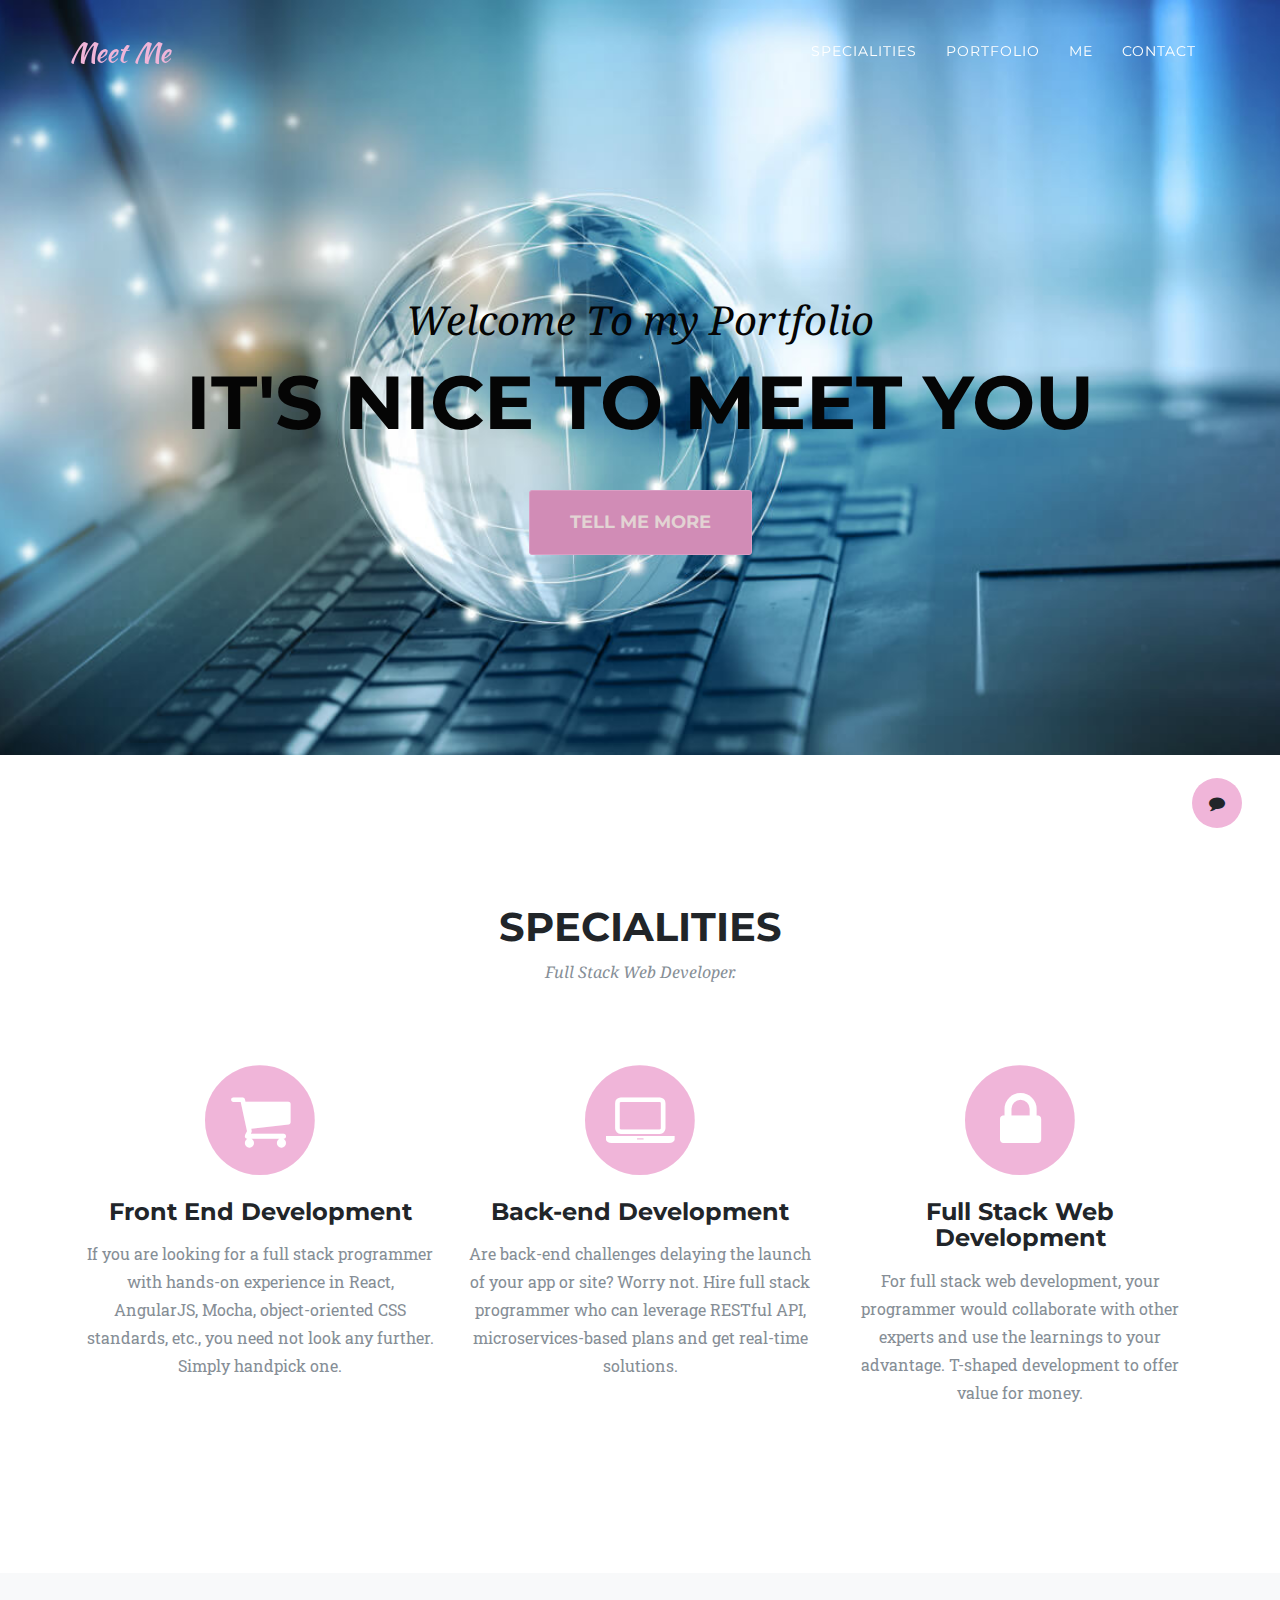
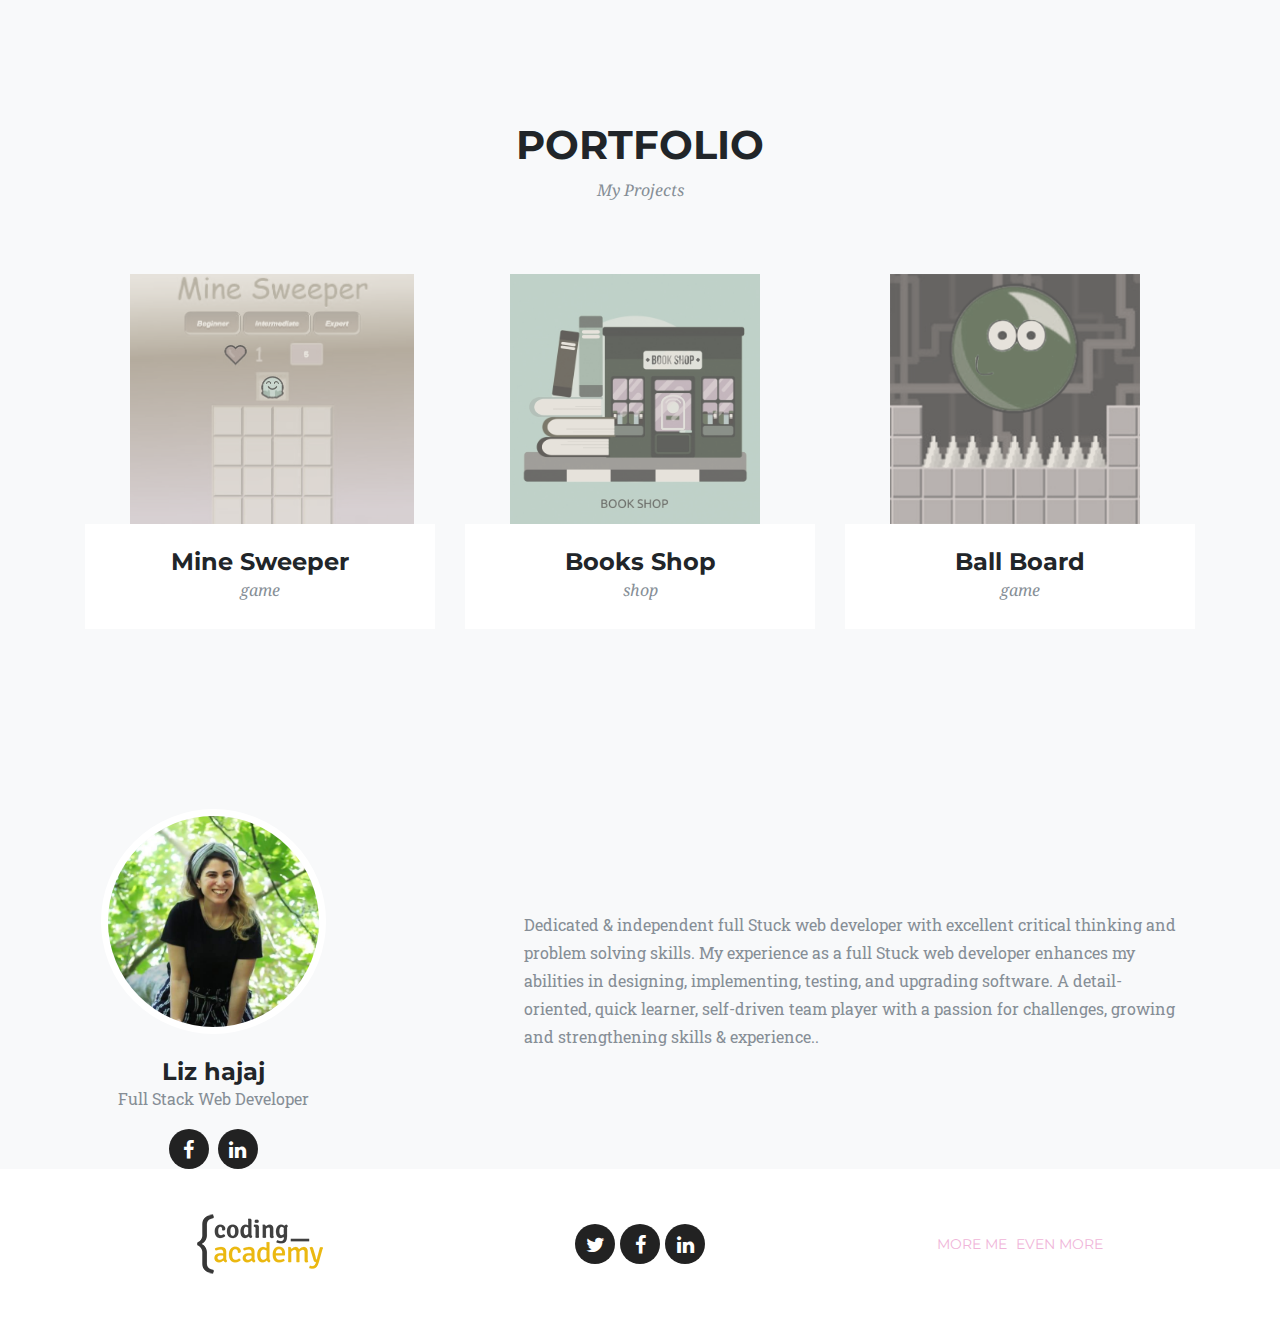
<file: index.html>
<!DOCTYPE html>
<html lang="en">

<head>

    <meta charset="utf-8">
    <meta name="viewport" content="width=device-width, initial-scale=1, shrink-to-fit=no">
    <meta name="description" content="">
    <meta name="author" content="">

    <title>Coding Academy</title>

    <!-- Bootstrap core CSS -->
    <link href="vendor/bootstrap/css/bootstrap.min.css" rel="stylesheet">

    <!-- Custom fonts for this template -->
    <link href="vendor/font-awesome/css/font-awesome.min.css" rel="stylesheet" type="text/css">
    <link href="https://fonts.googleapis.com/css?family=Montserrat:400,700" rel="stylesheet" type="text/css">
    <link href='https://fonts.googleapis.com/css?family=Kaushan+Script' rel='stylesheet' type='text/css'>
    <link href='https://fonts.googleapis.com/css?family=Droid+Serif:400,700,400italic,700italic' rel='stylesheet' type='text/css'>
    <link href='https://fonts.googleapis.com/css?family=Roboto+Slab:400,100,300,700' rel='stylesheet' type='text/css'>

    <!-- Custom styles for this template -->
    <link href="css/ca-gallery.css" rel="stylesheet">

</head>

<body onload="onInit()" id="page-top">
    <div class="offcanvas-btn" onClick="openCanvas()">
        <i class="fa fa-comment" aria-hidden="true"></i>
    </div>
    <aside class="offcanvas-aside">

        <!-- Contact -->
        <section id="contact">
            <h4>Contact Me</h4>
            <form>
                <div class="mb-3">
                    <label for="exampleFormControlInput1" class="form-label">Email address</label>
                    <input type="email" class="form-control mail" id="exampleFormControlInput1" placeholder="name@example.com" required>
                    <label for="FormControlInput1" class="mt-3 form-label">Subject</label>
                    <input type="text" class="form-control subject" id="exampleFormControlInput1" placeholder="Message subject" required>
                </div>
                <div class="mb-3">
                    <label for="exampleFormControlTextarea1" class="form-label">Comment</label>
                    <textarea class="form-control msg" id="exampleFormControlTextarea1" rows="3"></textarea>
                </div>
                <button type="button" onclick="onSub(event)" class="btn btn-primary btn-contact-submit">Submit</button>
            </form>
        </section>

    </aside>

    <!-- Navigation -->
    <nav class="navbar navbar-expand-lg navbar-dark fixed-top" id="mainNav">
        <div class="container">
            <a class="navbar-brand js-scroll-trigger" href="#page-top">Meet Me</a>
            <button class="navbar-toggler navbar-toggler-right" type="button" data-toggle="collapse" data-target="#navbarResponsive" aria-controls="navbarResponsive" aria-expanded="false" aria-label="Toggle navigation">
          <i class="fa fa-bars"></i>
        </button>
            <div class="collapse navbar-collapse" id="navbarResponsive">
                <ul class="navbar-nav ml-auto">
                    <li class="nav-item">
                        <a class="nav-link js-scroll-trigger" href="#services">Specialities</a>
                    </li>
                    <li class="nav-item">
                        <a class="nav-link js-scroll-trigger" href="#portfolio">Portfolio</a>
                    </li>
                    <li class="nav-item">
                        <a class="nav-link js-scroll-trigger" href="#me">Me</a>
                    </li>
                    <li class="nav-item">
                        <a class="nav-link js-scroll-trigger" href="#contact">Contact</a>
                    </li>
                </ul>
            </div>
        </div>
    </nav>

    <!-- Header -->
    <header class="masthead">
        <div class="container">
            <div class="intro-text">
                <div class="intro-lead-in">Welcome To my Portfolio</div>
                <div class="intro-heading">It's Nice To Meet You</div>
                <a class="btn btn-xl js-scroll-trigger" href="#services">Tell Me More</a>
            </div>
        </div>
    </header>

    <!-- Services -->
    <section id="services">
        <div class="container">
            <div class="row">
                <div class="col-lg-12 text-center">
                    <h2 class="section-heading">Specialities</h2>
                    <h3 class="section-subheading text-muted">Full Stack Web Developer.</h3>
                </div>
            </div>
            <div class="row text-center">
                <div class="col-md-4">
                    <span class="fa-stack fa-4x">
              <i class="fa fa-circle fa-stack-2x text-primary"></i>
              <i class="fa fa-shopping-cart fa-stack-1x fa-inverse"></i>
            </span>
                    <h4 class="service-heading">Front End Development</h4>
                    <p class="text-muted"> If you are looking for a full stack programmer with hands-on experience in React, AngularJS, Mocha, object-oriented CSS standards, etc., you need not look any further. Simply handpick one.</p>
                </div>
                <div class="col-md-4">
                    <span class="fa-stack fa-4x">
              <i class="fa fa-circle fa-stack-2x text-primary"></i>
              <i class="fa fa-laptop fa-stack-1x fa-inverse"></i>
            </span>
                    <h4 class="service-heading">Back-end Development</h4>
                    <p class="text-muted">
                        Are back-end challenges delaying the launch of your app or site? Worry not. Hire full stack programmer who can leverage RESTful API, microservices-based plans and get real-time solutions.</p>
                </div>
                <div class="col-md-4">
                    <span class="fa-stack fa-4x">
              <i class="fa fa-circle fa-stack-2x text-primary"></i>
              <i class="fa fa-lock fa-stack-1x fa-inverse"></i>
            </span>
                    <h4 class="service-heading">Full Stack Web Development</h4>
                    <p class="text-muted">For full stack web development, your programmer would collaborate with other experts and use the learnings to your advantage. T-shaped development to offer value for money.</p>
                </div>
            </div>
        </div>
    </section>

    <!-- Portfolio Grid -->
    <section class="bg-light" id="portfolio">
        <div class="container">
            <div class="row">
                <div class="col-lg-12 text-center">
                    <h2 class="section-heading">Portfolio</h2>
                    <h3 class="section-subheading text-muted">My Projects</h3>
                </div>
            </div>
            <div class="row proj">


            </div>
        </div>
        </div>
    </section>


    <!-- Me -->
    <section class="bg-light" id="me" style="padding: 0px;">
        <div class="row">
            <div class="col-sm-4">
                <div class="team-member">
                    <img class="mx-auto rounded-circle" src="img/team/liz.jpg" alt="">
                    <h4>Liz hajaj</h4>
                    <p class="text-muted">Full Stack Web Developer</p>
                    <ul class="list-inline social-buttons">

                        <li class="list-inline-item">
                            <a href="https://www.facebook.com/lizpaz.amir">
                                <i class="fa fa-facebook"></i>
                            </a>
                        </li>
                        <li class="list-inline-item">
                            <a href="https://www.linkedin.com/in/liz-amir-1369b8116/">
                                <i class="fa fa-linkedin"></i>
                            </a>
                        </li>
                    </ul>
                </div>
            </div>
            <div class="col-sm-8 flex-align-center">
                <p class="large text-muted  about-description">Dedicated & independent full Stuck web developer with excellent critical thinking and problem solving skills. My experience as a full Stuck web developer enhances my abilities in designing, implementing, testing, and upgrading software.
                    A detail-oriented, quick learner, self-driven team player with a passion for challenges, growing and strengthening skills & experience..
                </p>
            </div>
        </div>
    </section>


    <!-- Footer -->
    <footer>
        <div class="container">
            <div class="row">
                <div class="col-md-4 flex-align-center">
                    <a href="http://coding-academy.org" target="_blank">
                        <img src="./img/ca-logo.png" alt="">
                    </a>
                </div>
                <div class="col-md-4 flex-align-center">
                    <ul class="list-inline social-buttons flex-align-center">
                        <li class="list-inline-item">
                            <a href="#">
                                <i class="fa fa-twitter"></i>
                            </a>
                        </li>
                        <li class="list-inline-item flex-align-center">
                            <a href="#">
                                <i class="fa fa-facebook"></i>
                            </a>
                        </li>
                        <li class="list-inline-item">
                            <a href="#">
                                <i class="fa fa-linkedin"></i>
                            </a>
                        </li>
                    </ul>
                </div>
                <div class="col-md-4 flex-align-center">
                    <ul class="list-inline quicklinks">
                        <li class="list-inline-item">
                            <a href="#">More Me</a>
                        </li>
                        <li class="list-inline-item">
                            <a href="#">Even More</a>
                        </li>
                    </ul>
                </div>
            </div>
        </div>
    </footer>

    <!-- Portfolio Modals -->

    <!-- Modal 1 -->
    <div class="portfolio-modal modal fade" id="portfolioModal1" tabindex="-1" role="dialog" aria-hidden="true">
        <div class="modal-dialog">
            <div class="modal-content">
                <div class="close-modal" data-dismiss="modal">
                    <div class="lr">
                        <div class="rl"></div>
                    </div>
                </div>
                <div class="container">
                    <div class="row proj-modal">

                    </div>
                </div>
            </div>
        </div>
    </div>


    <!-- Bootstrap core JavaScript -->
    <script src="vendor/jquery/jquery.min.js"></script>
    <script src="vendor/popper/popper.min.js"></script>
    <script src="vendor/bootstrap/js/bootstrap.min.js"></script>

    <!-- Plugin JavaScript -->
    <script src="vendor/jquery-easing/jquery.easing.min.js"></script>

    <!-- Custom scripts for this template -->
    <script src="js/ca-gallery.js"></script>
    <script src="js/offCanvas.js"></script>
    <script src="js/util-service.js"></script>
    <script src="js/service.js"></script>
    <script src="js/main.js"></script>


</body>

</html>
</file>
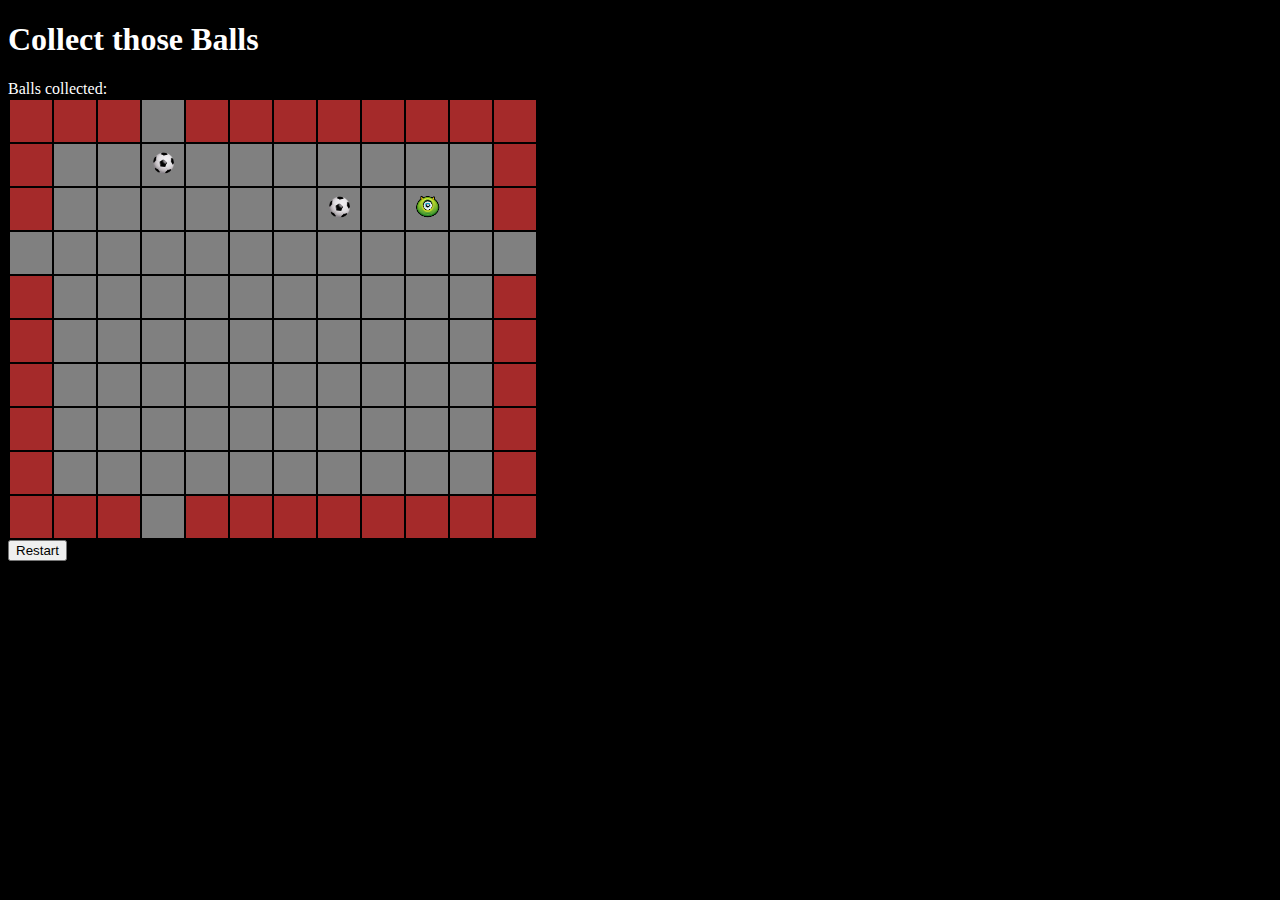
<file: ball-board/index.html>
<!doctype html>
<html lang="en">

<head>
    <link rel="shortcut icon" href="#">
    <meta charset="utf-8">
    <title>Balls</title>
    <link rel="stylesheet" href="css/style.css">
</head>

<body onload="init()" onkeyup="handleKey(event)">
    <h1>Collect those Balls</h1>
    <div class=head> Balls collected:<span></span></div>


    <table>
        <tbody class="board"></tbody>
    </table>

    <button onclick="reset()">Restart</button>

    <audio id="win" src="audio/win.mp3"></audio>
    <audio id="collect" src="audio/collected.mp3"></audio>
    <script src="js/util.js"></script>
    <script src="js/app.js"></script>
</body>

</html>
</file>
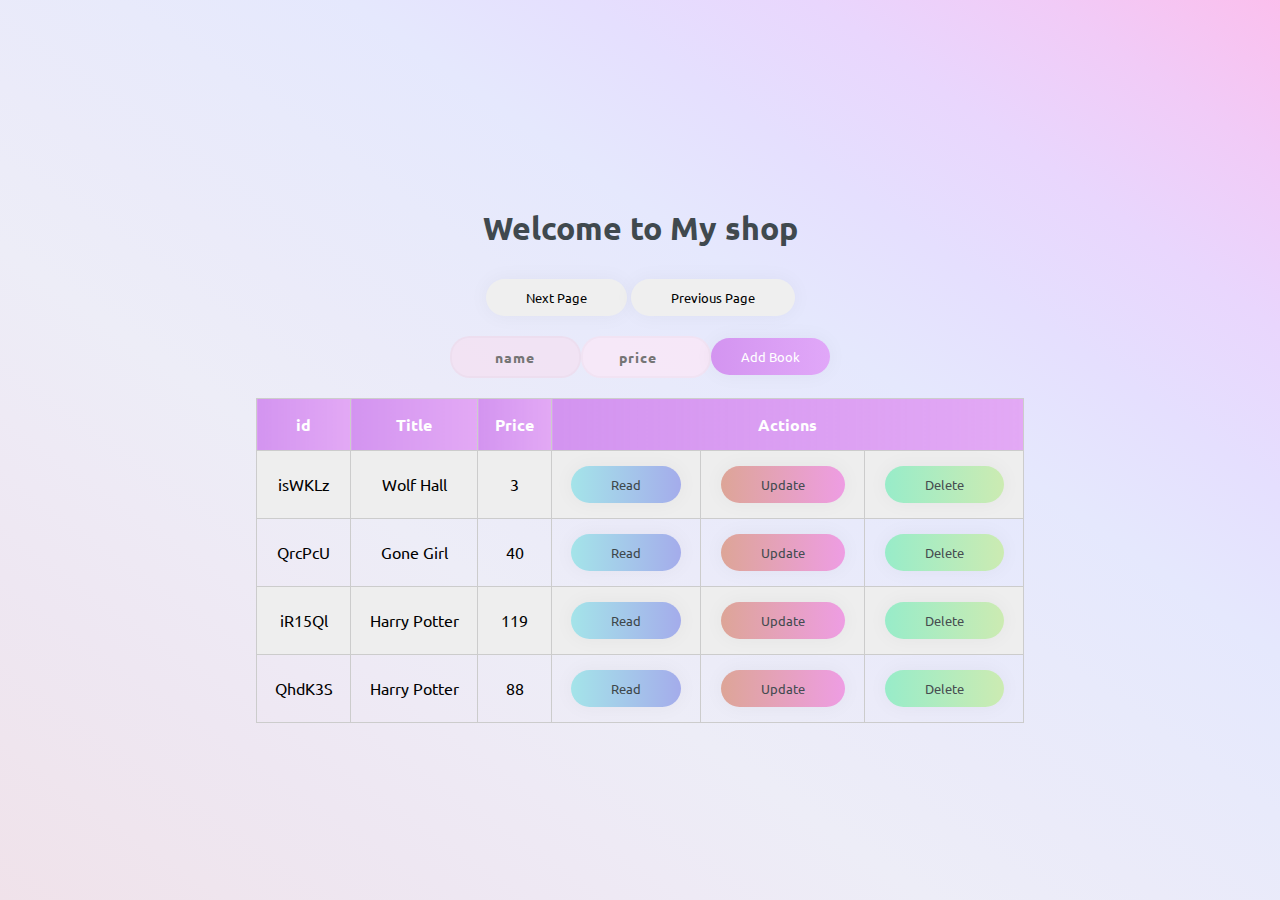
<file: booksShop/index.html>
<!DOCTYPE html>
<html lang="en">

<head>
    <meta charset="UTF-8">
    <link href="https://fonts.googleapis.com/css?family=Ubuntu" rel="stylesheet">
    <meta name="viewport" content="width=device-width, initial-scale=1.0">
    <link rel="stylesheet" href="css/main.css">
    <title>Books Shop</title>
</head>

<body onload="onInit()">
    <h1> Welcome to My shop</h1>
    <div>
        <button class="next btn" onclick="onNextPage()">Next Page</button>
        <button class="prev btn" onclick="onPreviousPage()">Previous Page</button>
    </div>
    <form class="form">
        <input class="name " type="text" name="name" placeholder="name" required>
        <input class="price" type="number" name="price" placeholder="price" required>
        <button class=" add-button" type="button" onclick="onAddBook(event)">Add Book</button>

    </form>

    <table class="table" cellpadding="7">
        <thead>
            <tr>
                <th>id</th>
                <th>Title</th>
                <th>Price</th>
                <th colspan="3">Actions</th>
            </tr>
        </thead>
        <tbody class="table-books">
        </tbody>
    </table>
    <div class="modal" hidden>


    </div>



    <script src="js/util-service.js"></script>
    <script src="js/storage-service.js"></script>
    <script src="js/book-service.js"></script>
    <script src="js/book-controller.js"></script>




</body>

</html>
</file>
<file: css/ca-gallery.css>
body {
    overflow-x: hidden;
    font-family: 'Roboto Slab', 'Helvetica Neue', Helvetica, Arial, sans-serif;
}

p {
    line-height: 1.75;
}

a {
    color: #f0b5d9;
}

a.active,
a:active,
a:focus,
a:hover {
    color: #fec503;
}

h1,
h2,
h3,
h4,
h5,
h6 {
    font-weight: 700;
    font-family: 'Montserrat', 'Helvetica Neue', Helvetica, Arial, sans-serif;
    text-transform: uppercase;
}

section {
    padding: 100px 0;
}

section h2.section-heading {
    font-size: 40px;
    margin-top: 0;
    margin-bottom: 15px;
}

section h3.section-subheading {
    font-size: 16px;
    font-weight: 400;
    font-style: italic;
    margin-bottom: 75px;
    text-transform: none;
    font-family: 'Droid Serif', 'Helvetica Neue', Helvetica, Arial, sans-serif;
}

@media (min-width: 768px) {
    section {
        padding: 150px 0;
    }
}

::-moz-selection {
    background: #f0b5d9;
    text-shadow: none;
}

::selection {
    background: #f0b5d9;
    text-shadow: none;
}

img::selection {
    background: transparent;
}

img::-moz-selection {
    background: transparent;
}

body {
    -webkit-tap-highlight-color: #f0b5d9;
}

.offcanvas-btn {
    z-index: 100000;
    position: fixed;
    bottom: 8%;
    right: 3%;
    height: 50px;
    width: 50px;
    background: #f0b5d9;
    border-radius: 50%;
    display: flex;
    justify-content: center;
    align-items: center;
    cursor: pointer;
    margin-right: 0;
    transition: all 0.3s ease;
}

.offcanvas-btn-open {
    margin-right: 80vw;
}

.offcanvas-aside {
    position: fixed;
    height: 100%;
    background: rgb(196, 166, 189);
    width: 80vw;
    right: -80vw;
    z-index: 10;
    transition: all 0.3s ease;
    display: flex;
    flex-direction: column;
    align-items: center;
    justify-content: space-around;
}

.offcanvas-aside img {
    border-radius: 50%;
}

.offcanvas-aside p {
    text-align: center;
}

.offcanvas-aside .offcanvas-content-suffix {
    height: 20%;
}

@media (min-width: 575px) {
    .offcanvas-btn-open {
        margin-right: 30vw;
    }
    .offcanvas-aside {
        width: 30vw;
        right: -30vw;
    }
}

.offcanvas-aside-open {
    right: 0;
}

#mainNav {
    background-color: #222222;
    z-index: 5;
}

#mainNav .navbar-toggler {
    font-size: 12px;
    right: 0;
    padding: 13px;
    text-transform: uppercase;
    color: rgb(17, 16, 16);
    border: 0;
    background-color: #f0b5d9;
    font-family: 'Montserrat', 'Helvetica Neue', Helvetica, Arial, sans-serif;
    text-transform: uppercase;
}

#mainNav .navbar-brand {
    color: #f0b5d9;
    font-family: 'Kaushan Script', 'Helvetica Neue', Helvetica, Arial, cursive;
}

#mainNav .navbar-brand.active,
#mainNav .navbar-brand:active,
#mainNav .navbar-brand:focus,
#mainNav .navbar-brand:hover {
    color: #f0b5d9;
}

#mainNav .navbar-nav .nav-item .nav-link {
    font-size: 90%;
    font-weight: 400;
    padding: 0.75em 0;
    letter-spacing: 1px;
    color: white;
    font-family: 'Montserrat', 'Helvetica Neue', Helvetica, Arial, sans-serif;
    text-transform: uppercase;
}

#mainNav .navbar-nav .nav-item .nav-link.active,
#mainNav .navbar-nav .nav-item .nav-link:hover {
    color: #f0b5d9;
}

@media (min-width: 992px) {
    #mainNav {
        padding-top: 25px;
        padding-bottom: 25px;
        -webkit-transition: padding-top 0.3s, padding-bottom 0.3s;
        -moz-transition: padding-top 0.3s, padding-bottom 0.3s;
        transition: padding-top 0.3s, padding-bottom 0.3s;
        border: none;
        background-color: transparent;
    }
    #mainNav .navbar-brand {
        font-size: 1.75em;
        -webkit-transition: all 0.3s;
        -moz-transition: all 0.3s;
        transition: all 0.3s;
    }
    #mainNav .navbar-nav .nav-item .nav-link {
        padding: 1.1em 1em !important;
    }
    #mainNav.navbar-shrink {
        padding-top: 0;
        padding-bottom: 0;
        background-color: #222222;
    }
    #mainNav.navbar-shrink .navbar-brand {
        font-size: 1.25em;
        padding: 12px 0;
    }
}

header.masthead {
    text-align: center;
    color: rgb(5, 5, 5);
    background-image: url("../img/web.jpg");
    background-repeat: no-repeat;
    background-attachment: scroll;
    background-position: center center;
    -webkit-background-size: cover;
    -moz-background-size: cover;
    -o-background-size: cover;
    background-size: cover;
}

header.masthead .intro-text {
    padding-top: 150px;
    padding-bottom: 100px;
}

header.masthead .intro-text .intro-lead-in {
    font-size: 22px;
    font-style: italic;
    line-height: 22px;
    margin-bottom: 25px;
    font-family: 'Droid Serif', 'Helvetica Neue', Helvetica, Arial, sans-serif;
}

header.masthead .intro-text .intro-heading {
    font-size: 50px;
    font-weight: 700;
    line-height: 50px;
    margin-bottom: 25px;
    font-family: 'Montserrat', 'Helvetica Neue', Helvetica, Arial, sans-serif;
    text-transform: uppercase;
}

@media (min-width: 768px) {
    header.masthead .intro-text {
        padding-top: 300px;
        padding-bottom: 200px;
    }
    header.masthead .intro-text .intro-lead-in {
        font-size: 40px;
        font-style: italic;
        line-height: 40px;
        margin-bottom: 25px;
        font-family: 'Droid Serif', 'Helvetica Neue', Helvetica, Arial, sans-serif;
    }
    header.masthead .intro-text .intro-heading {
        font-size: 75px;
        font-weight: 700;
        line-height: 75px;
        margin-bottom: 50px;
        font-family: 'Montserrat', 'Helvetica Neue', Helvetica, Arial, sans-serif;
        text-transform: uppercase;
    }
}

.service-heading {
    margin: 15px 0;
    text-transform: none;
}

#portfolio .portfolio-item {
    right: 0;
    margin: 0 0 15px;
}

#portfolio .portfolio-item .portfolio-link {
    position: relative;
    display: block;
    max-width: 400px;
    margin: 0 auto;
    cursor: pointer;
}

#portfolio .portfolio-item .portfolio-link .portfolio-hover {
    position: absolute;
    width: 90%;
    height: 100%;
    -webkit-transition: all ease 0.5s;
    -moz-transition: all ease 0.5s;
    transition: all ease 0.5s;
    opacity: 0;
    background: rgb(215, 123, 195);
    background: linear-gradient(178deg, rgba(215, 123, 195, 0.43461134453781514) 3%, rgba(205, 100, 169, 0.4066001400560224) 76%);
}

#portfolio .portfolio-item .portfolio-link .portfolio-hover:hover {
    opacity: 1;
}

#portfolio .portfolio-item .portfolio-link .portfolio-hover .portfolio-hover-content {
    font-size: 20px;
    position: absolute;
    top: 50%;
    width: 100%;
    height: 20px;
    margin-top: -12px;
    text-align: center;
    color: white;
}

#portfolio .portfolio-item .portfolio-link .portfolio-hover .portfolio-hover-content i {
    margin-top: -12px;
}

#portfolio .portfolio-item .portfolio-link .portfolio-hover .portfolio-hover-content h3,
#portfolio .portfolio-item .portfolio-link .portfolio-hover .portfolio-hover-content h4 {
    margin: 0;
}

#portfolio .portfolio-item .portfolio-caption {
    max-width: 400px;
    margin: 0 auto;
    padding: 25px;
    text-align: center;
    background-color: white;
}

#portfolio .portfolio-item .portfolio-caption h4 {
    margin: 0;
    text-transform: none;
}

#portfolio .portfolio-item .portfolio-caption p {
    font-size: 16px;
    font-style: italic;
    margin: 0;
    font-family: 'Droid Serif', 'Helvetica Neue', Helvetica, Arial, sans-serif;
}

#portfolio * {
    z-index: 2;
}

@media (min-width: 767px) {
    #portfolio .portfolio-item {
        margin: 0 0 30px;
    }
}

.portfolio-modal .modal-dialog {
    max-width: none;
    height: 100%;
    margin: 0;
}

.portfolio-modal .modal-content {
    min-height: 100%;
    padding: 100px 0;
    text-align: center;
    border: none;
    border-radius: 0;
    background-clip: border-box;
    -webkit-box-shadow: none;
    box-shadow: none;
}

.portfolio-modal .modal-content h2 {
    font-size: 3em;
    margin-bottom: 15px;
}

.portfolio-modal .modal-content p {
    margin-bottom: 30px;
}

.portfolio-modal .modal-content p.item-intro {
    font-size: 16px;
    font-style: italic;
    margin: 20px 0 30px;
    font-family: 'Droid Serif', 'Helvetica Neue', Helvetica, Arial, sans-serif;
}

.portfolio-modal .modal-content ul.list-inline {
    margin-top: 0;
    margin-bottom: 30px;
}

.portfolio-modal .modal-content img {
    margin-bottom: 30px;
}

.portfolio-modal .modal-content button {
    cursor: pointer;
}

.portfolio-modal .close-modal {
    position: absolute;
    top: 25px;
    right: 25px;
    width: 75px;
    height: 75px;
    cursor: pointer;
    background-color: transparent;
}

.portfolio-modal .close-modal:hover {
    opacity: 0.3;
}

.portfolio-modal .close-modal .lr {
    /* Safari and Chrome */
    z-index: 1051;
    width: 1px;
    height: 75px;
    margin-left: 35px;
    /* IE 9 */
    -webkit-transform: rotate(45deg);
    -ms-transform: rotate(45deg);
    transform: rotate(45deg);
    background-color: #222222;
}

.portfolio-modal .close-modal .lr .rl {
    /* Safari and Chrome */
    z-index: 1052;
    width: 1px;
    height: 75px;
    /* IE 9 */
    -webkit-transform: rotate(90deg);
    -ms-transform: rotate(90deg);
    transform: rotate(90deg);
    background-color: #222222;
}

.portfolio-modal .modal-backdrop {
    display: none;
    opacity: 0;
}

.timeline {
    position: relative;
    padding: 0;
    list-style: none;
}

.timeline:before {
    position: absolute;
    top: 0;
    bottom: 0;
    left: 40px;
    width: 2px;
    margin-left: -1.5px;
    content: '';
    background-color: #f1f1f1;
}

.timeline>li {
    position: relative;
    min-height: 50px;
    margin-bottom: 50px;
}

.timeline>li:after,
.timeline>li:before {
    display: table;
    content: ' ';
}

.timeline>li:after {
    clear: both;
}

.timeline>li .timeline-panel {
    position: relative;
    float: right;
    width: 100%;
    padding: 0 20px 0 100px;
    text-align: left;
}

.timeline>li .timeline-panel:before {
    right: auto;
    left: -15px;
    border-right-width: 15px;
    border-left-width: 0;
}

.timeline>li .timeline-panel:after {
    right: auto;
    left: -14px;
    border-right-width: 14px;
    border-left-width: 0;
}

.timeline>li .timeline-image {
    position: absolute;
    z-index: 100;
    left: 0;
    width: 80px;
    height: 80px;
    margin-left: 0;
    text-align: center;
    color: white;
    border: 7px solid #f1f1f1;
    border-radius: 100%;
    background-color: #f0b5d9;
}

.timeline>li .timeline-image h4 {
    font-size: 10px;
    line-height: 14px;
    margin-top: 12px;
}

.timeline>li.timeline-inverted>.timeline-panel {
    float: right;
    padding: 0 20px 0 100px;
    text-align: left;
}

.timeline>li.timeline-inverted>.timeline-panel:before {
    right: auto;
    left: -15px;
    border-right-width: 15px;
    border-left-width: 0;
}

.timeline>li.timeline-inverted>.timeline-panel:after {
    right: auto;
    left: -14px;
    border-right-width: 14px;
    border-left-width: 0;
}

.timeline>li:last-child {
    margin-bottom: 0;
}

.timeline .timeline-heading h4 {
    margin-top: 0;
    color: inherit;
}

.timeline .timeline-heading h4.subheading {
    text-transform: none;
}

.timeline .timeline-body>ul,
.timeline .timeline-body>p {
    margin-bottom: 0;
}

@media (min-width: 768px) {
    .timeline:before {
        left: 50%;
    }
    .timeline>li {
        min-height: 100px;
        margin-bottom: 100px;
    }
    .timeline>li .timeline-panel {
        float: left;
        width: 41%;
        padding: 0 20px 20px 30px;
        text-align: right;
    }
    .timeline>li .timeline-image {
        left: 50%;
        width: 100px;
        height: 100px;
        margin-left: -50px;
    }
    .timeline>li .timeline-image h4 {
        font-size: 13px;
        line-height: 18px;
        margin-top: 16px;
    }
    .timeline>li.timeline-inverted>.timeline-panel {
        float: right;
        padding: 0 30px 20px 20px;
        text-align: left;
    }
}

@media (min-width: 992px) {
    .timeline>li {
        min-height: 150px;
    }
    .timeline>li .timeline-panel {
        padding: 0 20px 20px;
    }
    .timeline>li .timeline-image {
        width: 150px;
        height: 150px;
        margin-left: -75px;
    }
    .timeline>li .timeline-image h4 {
        font-size: 18px;
        line-height: 26px;
        margin-top: 30px;
    }
    .timeline>li.timeline-inverted>.timeline-panel {
        padding: 0 20px 20px;
    }
}

@media (min-width: 1200px) {
    .timeline>li {
        min-height: 170px;
    }
    .timeline>li .timeline-panel {
        padding: 0 20px 20px 100px;
    }
    .timeline>li .timeline-image {
        width: 170px;
        height: 170px;
        margin-left: -85px;
    }
    .timeline>li .timeline-image h4 {
        margin-top: 40px;
    }
    .timeline>li.timeline-inverted>.timeline-panel {
        padding: 0 100px 20px 20px;
    }
}

.team-member {
    text-align: center;
}

.team-member img {
    width: 225px;
    height: 225px;
    border: 7px solid white;
}

.team-member h4 {
    margin-top: 25px;
    margin-bottom: 0;
    text-transform: none;
}

.team-member p {
    margin-top: 0;
}

.about-description {
    max-width: 80%;
}

@media (max-width: 800px) {
    .about-description {
        text-align: center;
        margin-top: 1rem;
        margin-bottom: 1rem;
    }
}

footer {
    padding: 25px 0;
    text-align: center;
}

footer span.copyright {
    font-size: 90%;
    line-height: 40px;
    text-transform: none;
    font-family: 'Montserrat', 'Helvetica Neue', Helvetica, Arial, sans-serif;
    text-transform: uppercase;
}

footer ul.quicklinks {
    font-size: 90%;
    line-height: 40px;
    margin-bottom: 0;
    text-transform: none;
    font-family: 'Montserrat', 'Helvetica Neue', Helvetica, Arial, sans-serif;
    text-transform: uppercase;
}

ul.social-buttons {
    margin-bottom: 0;
}

ul.social-buttons li a {
    font-size: 20px;
    line-height: 40px;
    display: block;
    width: 40px;
    height: 40px;
    -webkit-transition: all 0.3s;
    -moz-transition: all 0.3s;
    transition: all 0.3s;
    color: white;
    border-radius: 100%;
    outline: none;
    background-color: #222222;
}

ul.social-buttons li a:active,
ul.social-buttons li a:focus,
ul.social-buttons li a:hover {
    background-color: #f0b5d9;
}

.flex-align-center {
    display: flex;
    justify-content: center;
    align-items: center;
}

.text-primary {
    color: #f0b5d9 !important;
}

.btn-primary {
    font-weight: 700;
    color: white;
    border-color: #f0b5d9;
    background-color: #f0b5d9;
    font-family: 'Montserrat', 'Helvetica Neue', Helvetica, Arial, sans-serif;
    text-transform: uppercase;
}

.btn-primary.focus,
.btn-primary:focus {
    color: white;
    border-color: #e782d6;
    background-color: #e782d6;
}

.btn-primary:hover {
    color: white;
    border-color: #e782d6;
    background-color: #e782d6;
}

.btn-primary.active,
.btn-primary:active,
.open>.btn-primary.dropdown-toggle {
    color: white;
    border-color: #e782d6;
    background-color: #e782d6;
}

.btn-primary.active.focus,
.btn-primary.active:focus,
.btn-primary.active:hover,
.btn-primary:active.focus,
.btn-primary:active:focus,
.btn-primary:active:hover,
.open>.btn-primary.dropdown-toggle.focus,
.open>.btn-primary.dropdown-toggle:focus,
.open>.btn-primary.dropdown-toggle:hover {
    color: white;
    border-color: #e782d6;
    background-color: #d9bbe6;
}

.btn-primary.active,
.btn-primary:active,
.open>.btn-primary.dropdown-toggle {
    background-image: none;
}

.btn-primary.disabled.focus,
.btn-primary.disabled:focus,
.btn-primary.disabled:hover,
.btn-primary[disabled].focus,
.btn-primary[disabled]:focus,
.btn-primary[disabled]:hover,
fieldset[disabled] .btn-primary.focus,
fieldset[disabled] .btn-primary:focus,
fieldset[disabled] .btn-primary:hover {
    border-color: #f0b5d9;
    background-color: #f0b5d9;
}

.btn-primary .badge {
    color: #f0b5d9;
    background-color: white;
}

.btn-xl {
    font-size: 18px;
    font-weight: 700;
    padding: 20px 40px;
    border-radius: 3px;
    color: rgb(226, 211, 211);
    border-color: #da9fc4;
    background-color: #d18cb6;
    font-family: 'Montserrat', 'Helvetica Neue', Helvetica, Arial, sans-serif;
    text-transform: uppercase;
}

.btn-xl.focus,
.btn-xl:focus {
    color: white;
    border-color: #d086d3;
    background-color: #da86c0;
}

.btn-xl:hover {
    color: white;
    border-color: #eca7ee;
    background-color: #eca7ee;
}

.btn-xl.active,
.btn-xl:active,
.open>.btn-xl.dropdown-toggle {
    color: white;
    border-color: #eca7ee;
    background-color: #eca7ee;
}

.btn-xl.active.focus,
.btn-xl.active:focus,
.btn-xl.active:hover,
.btn-xl:active.focus,
.btn-xl:active:focus,
.btn-xl:active:hover,
.open>.btn-xl.dropdown-toggle.focus,
.open>.btn-xl.dropdown-toggle:focus,
.open>.btn-xl.dropdown-toggle:hover {
    color: white;
    border-color: #e694d4;
    background-color: #cda6d4;
}

.btn-xl.active,
.btn-xl:active,
.open>.btn-xl.dropdown-toggle {
    background-image: none;
}

.btn-xl.disabled.focus,
.btn-xl.disabled:focus,
.btn-xl.disabled:hover,
.btn-xl[disabled].focus,
.btn-xl[disabled]:focus,
.btn-xl[disabled]:hover,
fieldset[disabled] .btn-xl.focus,
fieldset[disabled] .btn-xl:focus,
fieldset[disabled] .btn-xl:hover {
    border-color: #f0b5d9;
    background-color: #f0b5d9;
}

.btn-xl .badge {
    color: #f0b5d9;
    background-color: white;
}


/* reset bootstrap*/

.row {
    margin-right: 0;
    margin-left: 0;
}

.container {
    padding-right: 0;
    padding-left: 0;
}

.img-fluid {
    height: 250px;
    object-fit: cover;
    margin-left: 45px;
    filter: brightness(1.17) contrast(0.85) grayscale(0.85) hue-rotate(109deg) invert(0.11) opacity(0.78) saturate(1.3) sepia(0.17);
}

.myfilter {
    position: relative;
}

.myfilter:after {
    position: absolute;
    content: '';
    display: block;
    top: 0;
    left: 0;
    height: 100%;
    width: 100%;
    background: linear-gradient(to left, rgba(228, 95, 166, 0.795) 0%, rgba(145, 79, 117, 0.63) 100%);
    mix-blend-mode: multiply
}
</file>
<file: ball-board/css/style.css>
body {
    background-color: black;
    color: white
}

.cell {
    width: 40px;
    height: 40px;
    text-align: center
}

.cell img {
    width: 25px;
    height: auto
}

.floor {
    background-color: gray
}

.wall {
    background-color: brown
}
</file>
<file: booksShop/css/main.css>
* {
    box-sizing: border-box;
}

body {
    font-family: 'Ubuntu', sans-serif;
    width: 100vw;
    height: 100vh;
    display: flex;
    margin: 0;
    flex-direction: column;
    justify-content: center;
    align-items: center;
    background-image: linear-gradient(to right top, #f0e2ea, #efe5ee, #eee7f2, #eeeaf5, #ededf7, #ebebf9, #e8eafb, #e5e8fd, #e5dffe, #e9d6fd, #f1cbf7, #fbbfed);
}

h1 {
    text-align: center;
    margin: 0;
    padding: 30px;
    color: rgb(64, 73, 78);
}

.books-container {
    background-color: #FFFFFF;
    width: 400px;
    height: 400px;
    border-radius: 1.5em;
    box-shadow: 0px 11px 35px 2px rgba(0, 0, 0, 0.14);
}

.hide {
    display: none;
}

table {
    width: 60%;
    border-collapse: collapse;
}

tr:nth-of-type(odd) {
    background: #eee;
}

th {
    background: linear-gradient(to right, #d394f0, #df92f7c0);
    color: white;
    font-weight: bold;
}

td,
th {
    padding: 15px;
    border: 1px solid #ccc;
    text-align: center;
}

td {
    margin: auto;
}

.add-button {
    cursor: pointer;
    border-radius: 5em;
    color: #fff;
    background: linear-gradient(to right, #d394f0, #df92f7c0);
    border: 0;
    padding: 10px 30px;
    font-family: 'Ubuntu', sans-serif;
    font-size: 13px;
    box-shadow: 0 0 20px 1px rgba(0, 0, 0, 0.04);
}

.btn {
    padding: 10px 40px;
    cursor: pointer;
    border-radius: 5em;
    border: 0;
    font-family: 'Ubuntu', sans-serif;
    font-size: 13px;
    box-shadow: 0 0 20px 1px rgba(0, 0, 0, 0.04);
}

.read {
    color: #fff;
    background: linear-gradient(to right, #a4e4e9, #a4aceb);
    color: rgb(62, 71, 75);
}

.update {
    color: #fff;
    background: linear-gradient(to right, #dda597, #ee9de3);
    color: rgb(67, 75, 80);
}

.delete {
    color: #fff;
    background: linear-gradient(to right, #98ecc9, #ccebb2);
    color: rgb(70, 76, 80);
}

.close {
    color: #fff;
    background: linear-gradient(to right, #e4aed4, #dd90a1);
}

.price {
    width: 20%;
    color: rgb(38, 50, 56);
    font-weight: 700;
    font-size: 14px;
    letter-spacing: 1px;
    background: rgba(252, 231, 247, 0.699);
    padding: 10px 20px;
    border-radius: 20px;
    outline: none;
    box-sizing: border-box;
    border: 2px solid rgba(0, 0, 0, 0.02);
    text-align: center;
    font-family: 'Ubuntu', sans-serif;
}

form {
    padding: 20px 40px;
    display: flex;
    justify-content: center;
    align-items: center;
}

.name {
    width: 20%;
    color: rgb(38, 50, 56);
    font-weight: 700;
    font-size: 14px;
    letter-spacing: 1px;
    background: rgba(245, 224, 240, 0.699);
    padding: 10px 20px;
    border-radius: 20px;
    outline: none;
    box-sizing: border-box;
    border: 2px solid rgba(0, 0, 0, 0.02);
    text-align: center;
    font-family: 'Ubuntu', sans-serif;
}

.modal {
    border-radius: 10px;
    background-color: rgba(248, 229, 242, 0.85);
    text-align: center;
    font-weight: bold;
    position: fixed;
    top: 20%;
    left: 20%;
    width: 800px;
    height: 60%;
    border: 1px solid rgb(230, 197, 197);
}

.rate {
    padding-left: 10px;
    padding-right: 10px;
    padding-bottom: 10px;
    padding-top: 10px;
    cursor: pointer;
    border-radius: 5em;
    border: 0;
    font-family: 'Ubuntu', sans-serif;
    font-size: 14px;
    box-shadow: 0 0 20px 1px rgba(0, 0, 0, 0.04);
    background: rgba(228, 166, 252, 0.699);
}
</file>
